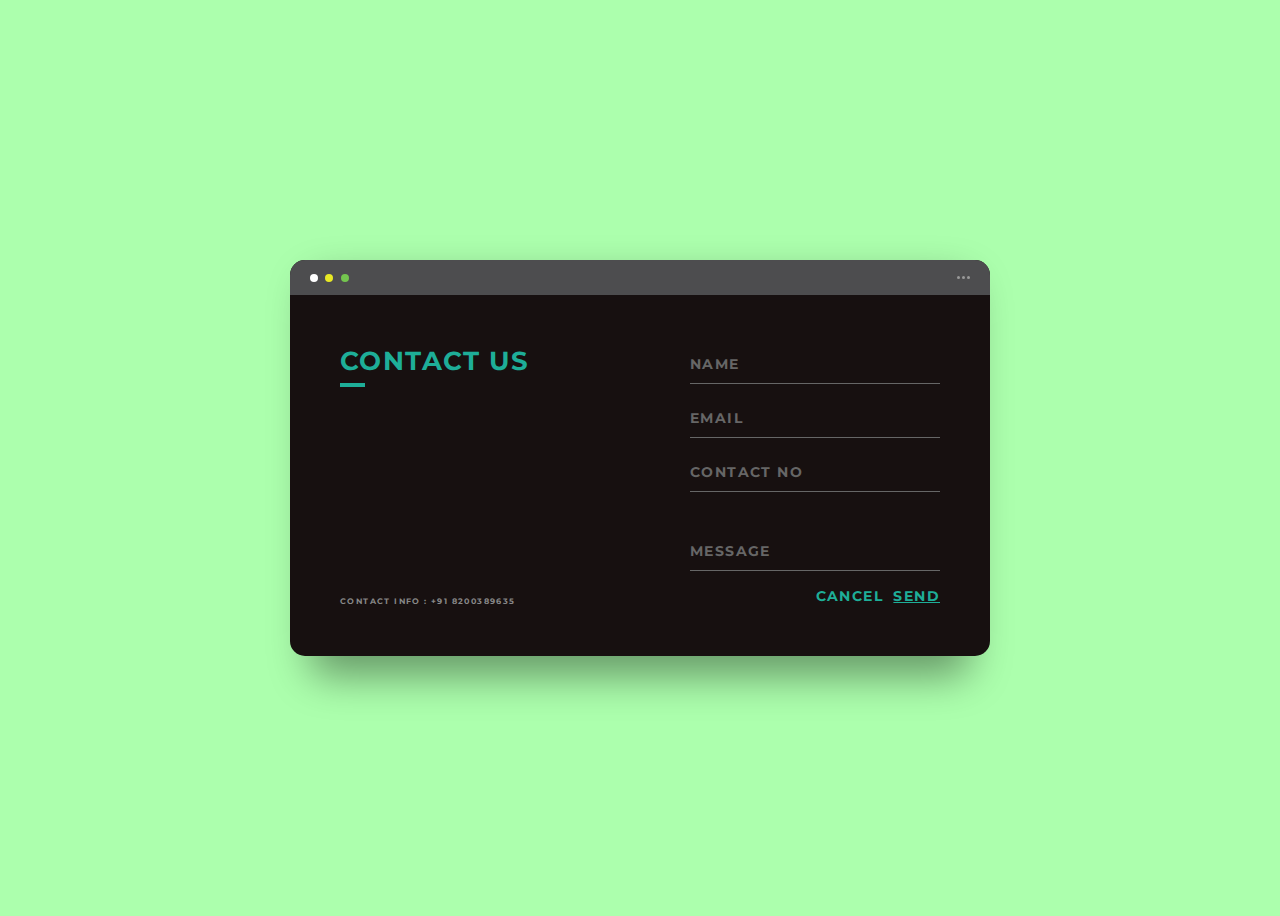
<file: contact.html>
<!DOCTYPE html>
<html lang="en" dir="ltr">
  <head>
    <meta charset="utf-8">
    <title>MY PAGE</title>
    <link rel="stylesheet" href="CSS/style3.css">
    <link rel="icon" href="icon.ico">
    <link href="https://fonts.googleapis.com/css2?family=Merriweather:wght@900&family=Montserrat&family=Sacramento&display=swap" rel="stylesheet">

  </head>
  <body>
    <div class="background">
  <div class="container">
    <div class="screen">
      <div class="screen-header">
        <div class="screen-header-left">
          <div class="screen-header-button close"></div>
          <div class="screen-header-button maximize"></div>
          <div class="screen-header-button minimize"></div>
        </div>
        <div class="screen-header-right">
          <div class="screen-header-ellipsis"></div>
          <div class="screen-header-ellipsis"></div>
          <div class="screen-header-ellipsis"></div>
        </div>
      </div>
      <div class="screen-body">
        <div class="screen-body-item left">
          <div class="app-title">
            <span>CONTACT US</span>
          </div>
          <div class="app-contact">CONTACT INFO : +91 8200389635</div>
        </div>
        <div class="screen-body-item">
          <div class="app-form">
            <div class="app-form-group">
              <input class="app-form-control" placeholder="NAME">
            </div>
            <div class="app-form-group">
              <input class="app-form-control" placeholder="EMAIL">
            </div>
            <div class="app-form-group">
              <input class="app-form-control" placeholder="CONTACT NO">
            </div>
            <div class="app-form-group message">
              <input class="app-form-control" placeholder="MESSAGE">
            </div>
            <div class="app-form-group buttons">
              <button class="app-form-button">CANCEL</button>
              <a class="app-form-button" href="./response.html">SEND</button>
            </div>
          </div>
        </div>
      </div>
    </div>
  </body>
</html>
</file>
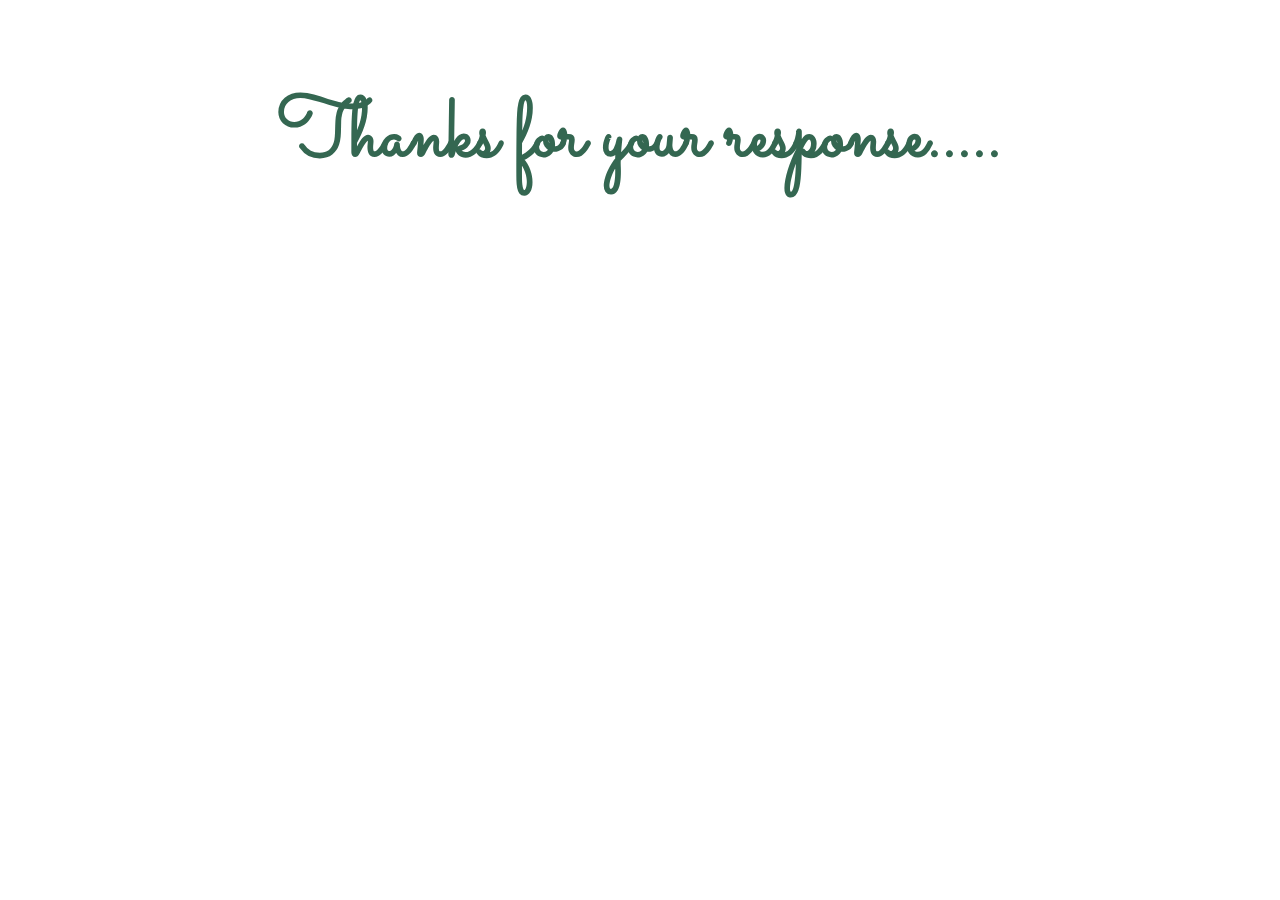
<file: response.html>
<!DOCTYPE html>
<html>
  <head>
    <meta charset="utf-8">
    <title>MY PAGE</title>
    <link rel="stylesheet" href="CSS/styles.css">
    <link rel="icon" href="icon.ico">
    <link href="https://fonts.googleapis.com/css2?family=Merriweather:wght@900&family=Montserrat&family=Sacramento&display=swap" rel="stylesheet">

  </head>
  <body>
    <h1>Thanks for your response.....</h1>
  </body>
</html>
</file>
<file: CSS/style3.css>
body {
  background: #ACFFAD;
  font-size: 12px;
}

body, button, input {
  font-family: 'Montserrat', sans-serif;
  font-weight: 700;
  letter-spacing: 1.4px;
}

.background {
  display: flex;
  min-height: 100vh;
}

.container {
  flex: 0 1 700px;
  margin: auto;
  padding: 10px;
}

.screen {
  position: relative;
  background: #171010;
  border-radius: 15px;
}

.screen:after {
  content: '';
  display: block;
  position: absolute;
  top: 0;
  left: 20px;
  right: 20px;
  bottom: 0;
  border-radius: 15px;
  box-shadow: 0 20px 40px rgba(0, 0, 0, .4);
  z-index: -1;
}

.screen-header {
  display: flex;
  align-items: center;
  padding: 10px 20px;
  background: #4d4d4f;
  border-top-left-radius: 15px;
  border-top-right-radius: 15px;
}

.screen-header-left {
  margin-right: auto;
}

.screen-header-button {
  display: inline-block;
  width: 8px;
  height: 8px;
  margin-right: 3px;
  border-radius: 8px;
  background: #FFFFFF;
}

.screen-header-button.close {
  background: #FFFFFF;
}

.screen-header-button.maximize {
  background: #e8e925;
}

.screen-header-button.minimize {
  background: #74c54f;
}

.screen-header-right {
  display: flex;
}

.screen-header-ellipsis {
  width: 3px;
  height: 3px;
  margin-left: 2px;
  border-radius: 8px;
  background: #999;
}

.screen-body {
  display: flex;
}

.screen-body-item {
  flex: 1;
  padding: 50px;
}

.screen-body-item.left {
  display: flex;
  flex-direction: column;
}

.app-title {
  display: flex;
  flex-direction: column;
  position: relative;
  color: #1EAE98;
  font-size: 26px;
}

.app-title:after {
  content: '';
  display: block;
  position: absolute;
  left: 0;
  bottom: -10px;
  width: 25px;
  height: 4px;
  background: #1EAE98;
}

.app-contact {
  margin-top: auto;
  font-size: 8px;
  color: #888;
}

.app-form-group {
  margin-bottom: 15px;
}

.app-form-group.message {
  margin-top: 40px;
}

.app-form-group.buttons {
  margin-bottom: 0;
  text-align: right;
}

.app-form-control {
  width: 100%;
  padding: 10px 0;
  background: none;
  border: none;
  border-bottom: 1px solid #666;
  color: #ddd;
  font-size: 14px;
  text-transform: uppercase;
  outline: none;
  transition: border-color .2s;
}

.app-form-control::placeholder {
  color: #666;
}

.app-form-control:focus {
  border-bottom-color: #ddd;
}

.app-form-button {
  background: none;
  border: none;
  color: #1EAE98;
  font-size: 14px;
  cursor: pointer;
  outline: none;
}

.app-form-button:hover {
  color: #b9134f;
}

.credits {
  display: flex;
  justify-content: center;
  align-items: center;
  margin-top: 20px;
  color: #ffa4bd;
  font-family: 'Roboto Condensed', sans-serif;
  font-size: 16px;
  font-weight: normal;
}


.dribbble {
  width: 20px;
  height: 20px;
  margin: 0 5px;
}

@media screen and (max-width: 520px) {
  .screen-body {
    flex-direction: column;
  }

  .screen-body-item.left {
    margin-bottom: 30px;
  }

  .app-title {
    flex-direction: row;
  }

  .app-title span {
    margin-right: 12px;
  }

  .app-title:after {
    display: none;
  }
}

@media screen and (max-width: 600px) {
  .screen-body {
    padding: 40px;
  }

  .screen-body-item {
    padding: 0;
  }
}
</file>
<file: CSS/styles.css>
body{
  color: #40514E;
  margin: 0;
  text-align: center;
  font-family:'Merriweather'serif;
  font-size: 150%;
}
h1{
  font-size:5.200rem;
  margin-top:50px auto 0 auto ;
  font-family: 'Sacramento',cursive;
  line-height: 2;
  color: #346751;
}
h2{
  font-family:'Montserrat',sans-serif;
  font-size: 2.2rem;
  color: #346751;
  font-weight: normal;
}
h3{
  font-family: 'Montserrat',sans-serif;
  color: #346751;
}
p{

  line-height: 2;
}
hr{

  border-style:none;
  border-top-style: dotted;
  border-color: grey;
  border-width: 5px;
  width: 5%;
  margin: 100px auto;
}
a{
  color: #11999E;
  font-family:  'Montserrat',sans-serif;
  margin: 10px 20px;
  text-decoration: none;
}
a:hover{
  color: #EAF6F6;

}
div{
  background:#FFFFFF;
}
.top-container{
  background-color: #CDF0EA;
  position: relative;
  padding-top: 100px;

}
.middle-container{
  margin: 100px 0;
  font-size:5 px;

}
.bottom-container{
  background-color:#CDF0EA;
  padding: 50px 0 20px;

}
.dd{
  width: 110%;
  margin: 20px auto 40px;
}
.skill-row{
  width: 50%;
  margin: 100px auto 100px auto;
  text-align:left;
}
.intro{
  width: 30%;
  margin: auto;
}
.contact-message{
  width: 40%;
  margin: 40px auto 60px;
}
.top-cloud{
  position: absolute;
  right: 300px;
  top:50px;
}
.bottom-cloud{
  position:absolute;
  left: 250 px;
  bottom: 300px;
}
.code1-img{
  width: 30%;
  float: left;
  margin-right: 30px;
}
.code2-img{
  width: 30%;
  float: right;
  margin-left:30px;
}

.btn {
  background: #93D9A3;
  background-image: -webkit-linear-gradient(top, #93D9A3, #93D9A3);
  background-image: -moz-linear-gradient(top, #93D9A3, #93D9A3);
  background-image: -ms-linear-gradient(top, #93D9A3, #93D9A3);
  background-image: -o-linear-gradient(top, #93D9A3, #93D9A3);
  background-image: linear-gradient(to bottom, #93D9A3, #93D9A3);
  -webkit-border-radius: 8;
  -moz-border-radius: 8;
  border-radius: 8px;
  font-family:'Montserrat',sans-serif ;
  color: #ffffff;
  font-size: 20px;
  padding: 10px 20px 10px 20px;
  text-decoration: none;
}

.btn:hover {
  background: #93D9A3;
  background-image: -webkit-linear-gradient(top, #93D9A3, #93D9A3);
  background-image: -moz-linear-gradient(top, #93D9A3, #93D9A3);
  background-image: -ms-linear-gradient(top, #93D9A3, #93D9A3);
  background-image: -o-linear-gradient(top, #93D9A3, #93D9A3);
  background-image: linear-gradient(to bottom, #93D9A3, #93D9A3);
  text-decoration: none;
}
</file>
